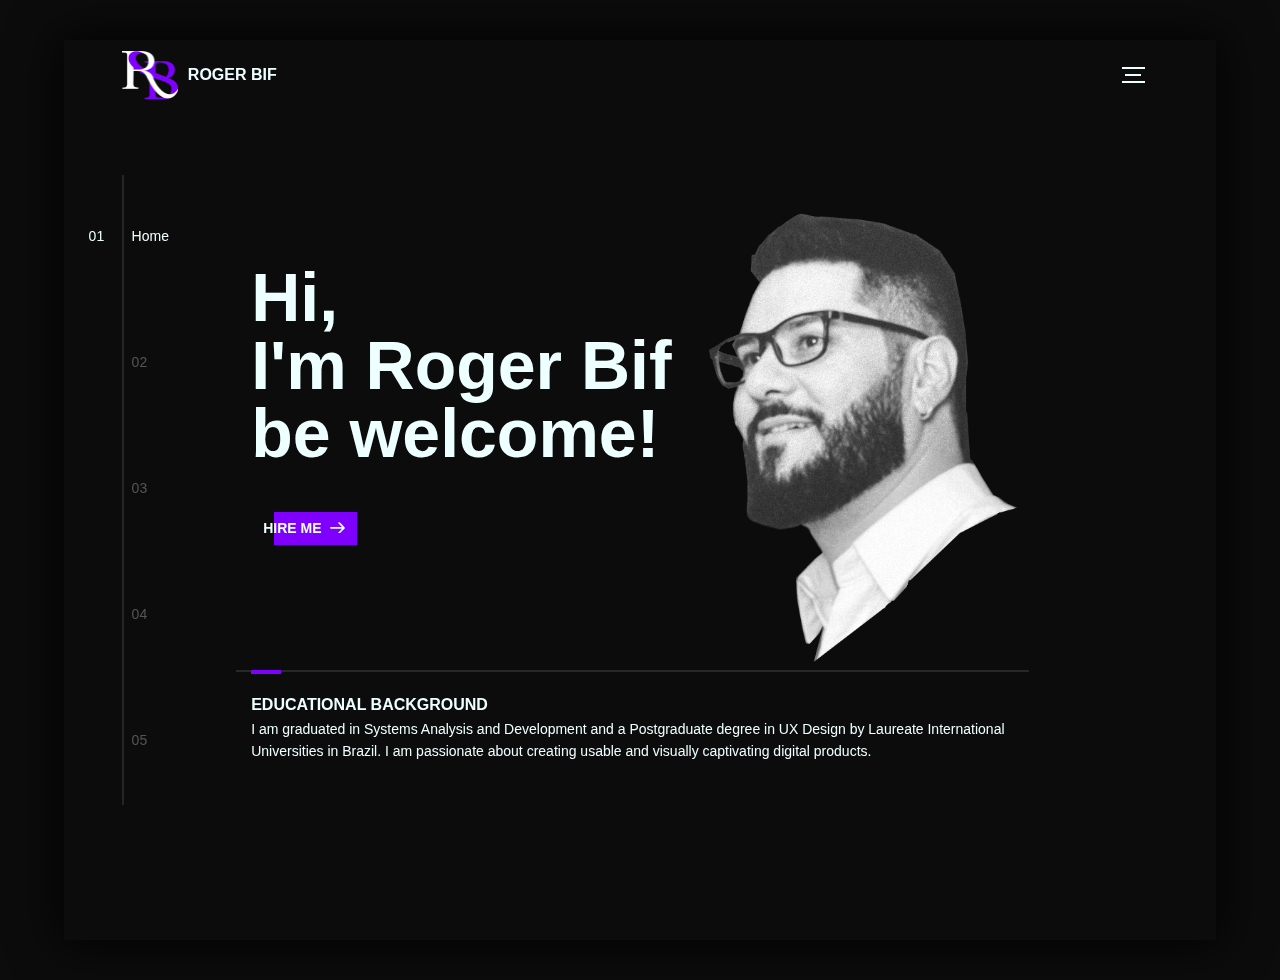
<file: index.html>
<!DOCTYPE html>
<html lang="en">
<head>
  <link rel="apple-touch-icon" sizes="180x180" href="assets/img/apple-touch-icon.png">
  <link rel="icon" type="image/png" sizes="32x32" href="assets/img/favicon-32x32.png">
  <link rel="icon" type="image/png" sizes="16x16" href="assets/img/favicon-16x16.png">
  <link rel="manifest" href="assets/img/site.webmanifest">
  <title>Roger Bif Portfolio</title>
  <meta charset="utf-8">
  <meta name="viewport" content="width=device-width, initial-scale=1">
  <meta http-equiv="X-UA-Compatible" content="IE=edge">
  <meta name="description" content="Roger Bif UX Design Portfólio">
  <meta name="keywords" content="EX, Design, User, experience">
  <meta name="author" content="Roger Bif">
  <link rel="stylesheet" href="assets/css/main.css">
  <!-- Hotjar Tracking Code for https://rogerbif.github.io/ -->
  <script>
      (function(h,o,t,j,a,r){
          h.hj=h.hj||function(){(h.hj.q=h.hj.q||[]).push(arguments)};
          h._hjSettings={hjid:2452578,hjsv:6};
          a=o.getElementsByTagName('head')[0];
          r=o.createElement('script');r.async=1;
          r.src=t+h._hjSettings.hjid+j+h._hjSettings.hjsv;
          a.appendChild(r);
      })(window,document,'https://static.hotjar.com/c/hotjar-','.js?sv=');
  </script>
</head>
<body>

<!-- notification for small viewports and landscape oriented smartphones   -->
<div class="device-notification">
  <a class="device-notification--logo" href="#0">
    <img src="assets/img/logoRB.png" alt="Roger Bif">
    <p>Roger Bif</p>
  </a>
  <p class="device-notification--message">This site has so much to offer that we must request you orient your device to portrait or find a larger screen. You won't be disappointed.</p>
</div>

<div class="perspective effect-rotate-left">
  <div class="container"><div class="outer-nav--return"></div>
    <div id="viewport" class="l-viewport">
      <div class="l-wrapper">
        <header class="header">
          <a class="header--logo" href="#0">
            <img src="assets/img/logoRB.png" alt="Roger Bif logo" height="48">
            <p>Roger Bif</p>
          </a>
          <button class="header--cta cta">Hire me</button>
          <div class="header--nav-toggle">
            <span></span>
          </div>
        </header>
        <nav class="l-side-nav">
          <ul class="side-nav">
            <li class="is-active"><span>Home</span></li>
            <li><span>Works</span></li>
            <li><span>About</span></li>
            <li><span>Contact</span></li>
            <li><span>Hire me</span></li>
          </ul>
        </nav>
        <ul class="l-main-content main-content">
          <li class="l-section section section--is-active">
            <div class="intro">
              <div class="intro--banner">
                <h1>Hi,<br>I'm Roger Bif<br>be welcome!</h1>
                <button class="cta">Hire me
                  <svg version="1.1" id="Layer_1" xmlns="http://www.w3.org/2000/svg" xmlns:xlink="http://www.w3.org/1999/xlink" x="0px" y="0px" viewBox="0 0 150 118" style="enable-background:new 0 0 150 118;" xml:space="preserve">
                  <g transform="translate(0.000000,118.000000) scale(0.100000,-0.100000)">
                    <path d="M870,1167c-34-17-55-57-46-90c3-15,81-100,194-211l187-185l-565-1c-431,0-571-3-590-13c-55-28-64-94-18-137c21-20,33-20,597-20h575l-192-193C800,103,794,94,849,39c20-20,39-29,61-29c28,0,63,30,298,262c147,144,272,271,279,282c30,51,23,60-219,304C947,1180,926,1196,870,1167z"/>
                  </g>
                  </svg>
                  <span class="btn-background"></span>
                </button>
                <img src="assets/img/RogerBifHeadBW.png" alt="Welcome" height="463">
              </div>
              <div class="intro--options">
                <a href="#0">
                  <h3>Educational background</h3>
                  <p>I am graduated in Systems Analysis and Development 
                    and a Postgraduate degree in UX Design by Laureate International Universities in Brazil.
                    I am passionate about creating usable and visually captivating digital products.</p>
                </a>
                <!-- <a href="#0">
                  <h3>Fantasy interactive</h3>
                  <p>Lorem ipsum dolor sit amet, consectetur adipisicing elit sed do.</p>
                </a> -->
                <!-- <a href="#0">
                  <h3>Paul &amp; shark</h3>
                  <p>Lorem ipsum dolor sit amet, consectetur adipisicing elit sed do.</p>
                </a> -->
              </div>
            </div>
          </li>
          <li class="l-section section">
            <div class="work">
              <h2>Selected work</h2>
              <div class="work--lockup">
                <ul class="slider">
                  <li class="slider--item slider--item-left">
                    <a href="https://www.behance.net/gallery/116828409/SmilesGO-Hackathon-Smiles-Proposta-de-App-Gamficado">
                      <div class="slider--item-image">
                        <img src="assets/img/smilesGo.png" alt="SmilesGO">
                      </div>
                      <p class="slider--item-title">SmilesGO</p>
                      <p class="slider--item-description">App Gamificado<br>para ganhar milhas</p>
                    </a>
                  </li>
                  <li class="slider--item slider--item-center">
                    <a href="https://www.behance.net/gallery/118705125/Do-Zero-a-PI-INPI-Hack-plataforma-gamificada">
                      <div class="slider--item-image">
                        <img src="assets/img/1_Home.png" alt="DoZeroaPI">
                      </div>
                      <p class="slider--item-title">Do Zero à PI</p>
                      <p class="slider--item-description">Aprenda sobre PI<br>em uma plataforma lúdica</p>
                    </a>
                  </li>
                  <li class="slider--item slider--item-right">
                    <a href="#0">
                      <div class="slider--item-image">
                        <img src="assets/img/wip.jpg" alt="WIP">
                      </div>
                      <p class="slider--item-title">WIP</p>
                      <p class="slider--item-description">Coming soon</p>
                    </a>
                  </li>
                </ul>
                <div class="slider--prev">
                  <svg version="1.1" id="Layer_1" xmlns="http://www.w3.org/2000/svg" xmlns:xlink="http://www.w3.org/1999/xlink" x="0px" y="0px"
                  viewBox="0 0 150 118" style="enable-background:new 0 0 150 118;" xml:space="preserve">
                  <g transform="translate(0.000000,118.000000) scale(0.100000,-0.100000)">
                    <path d="M561,1169C525,1155,10,640,3,612c-3-13,1-36,8-52c8-15,134-145,281-289C527,41,562,10,590,10c22,0,41,9,61,29
                    c55,55,49,64-163,278L296,510h575c564,0,576,0,597,20c46,43,37,109-18,137c-19,10-159,13-590,13l-565,1l182,180
                    c101,99,187,188,193,199c16,30,12,57-12,84C631,1174,595,1183,561,1169z"/>
                  </g>
                  </svg>
                </div>
                <div class="slider--next">
                  <svg version="1.1" id="Layer_1" xmlns="http://www.w3.org/2000/svg" xmlns:xlink="http://www.w3.org/1999/xlink" x="0px" y="0px" viewBox="0 0 150 118" style="enable-background:new 0 0 150 118;" xml:space="preserve">
                  <g transform="translate(0.000000,118.000000) scale(0.100000,-0.100000)">
                    <path d="M870,1167c-34-17-55-57-46-90c3-15,81-100,194-211l187-185l-565-1c-431,0-571-3-590-13c-55-28-64-94-18-137c21-20,33-20,597-20h575l-192-193C800,103,794,94,849,39c20-20,39-29,61-29c28,0,63,30,298,262c147,144,272,271,279,282c30,51,23,60-219,304C947,1180,926,1196,870,1167z"/>
                  </g>
                  </svg>
                </div>
              </div>
            </div>
          </li>
          <li class="l-section section">
            <div class="about">
              <div class="about--banner">
                <h2><br>I believe in<br>the best<br>experience</h2>
                <a href="#0">Career
                  <span>
                    <svg version="1.1" id="Layer_1" xmlns="http://www.w3.org/2000/svg" xmlns:xlink="http://www.w3.org/1999/xlink" x="0px" y="0px" viewBox="0 0 150 118" style="enable-background:new 0 0 150 118;" xml:space="preserve">
                    <g transform="translate(0.000000,118.000000) scale(0.100000,-0.100000)">
                      <path d="M870,1167c-34-17-55-57-46-90c3-15,81-100,194-211l187-185l-565-1c-431,0-571-3-590-13c-55-28-64-94-18-137c21-20,33-20,597-20h575l-192-193C800,103,794,94,849,39c20-20,39-29,61-29c28,0,63,30,298,262c147,144,272,271,279,282c30,51,23,60-219,304C947,1180,926,1196,870,1167z"/>
                    </g>
                    </svg>
                  </span>
                </a>
                <img src="assets/img/RogerBif.png" alt="About Us">
              </div>
              <div class="about--options">
                <a href="#0">
                  <h3>Articles</h3>
                </a>
                <a href="#0">
                  <h3>Heuristics</h3>
                </a>
                <a href="#0">
                  <h3>Cases of Study</h3>
                </a>
              </div>
            </div>
          </li>
          <li class="l-section section">
            <div class="contact">
              <div class="contact--lockup">
                <div class="modal">
                  <div class="modal--information">
                    <p>Igrejinha - RS, Brazil</p>
                    <a href="mailto:rogerbif@gmail.com">rogerbif@gmail.com</a>
                    <a href="tel:+148126287560">+55 (51) 98122 3721</a>
                  </div>
                  <ul class="modal--options">
                    <li><a href="https://www.behance.net/rogerbif">Bēhance</a></li>
                    <li><a href="assets/img/Roger Bif - UX Designer.pdf" target="_blank">Resume</a></li>
                    <li><a href="mailto:rogerbif@gmail.com">Contact me</a></li>
                  </ul>
                </div>
              </div>
            </div>
          </li>
          <li class="l-section section">
            <div class="hire">
              <h2>You want me to do</h2>
              <!-- checkout formspree.io for easy form setup -->
              <form class="work-request"
              form action="https://docs.google.com/forms/u/0/d/e/1FAIpQLSclceICHtYkg7ibwy87-QYWTPIDHb2SSxlab1LxDPQ4s2R_vQ/formResponse" target="_blank" method="POST" id="mG61Hd" jsmodel="TOfxwf Q91hve" data-response="%.@.[]]" data-first-entry="0" data-last-entry="3" data-is-first-page="true">
                <div class="work-request--information">
                  <div class="information-name">
                    <input id="name" type="text" spellcheck="false" name="entry.458576650" required>
                    <label for="name">Name</label>
                  </div>
                  <div class="information-email">
                    <input id="email" type="email" spellcheck="false" name="entry.486911836" required>
                    <label for="email">Email</label>
                  </div>
                  <div class="information-name">
                    <input id="message" type="text" spellcheck="false" name="entry.1218010316" required>
                    <label for="message">Message</label>
                  </div>
                </div>
                <input type="submit" value="Send Request">
              </form>
            </div>
          </li>
        </ul>
      </div>
    </div>
  </div>
  <ul class="outer-nav">
    <li class="is-active">Home</li>
    <li>Works</li>
    <li>About</li>
    <li>Contact</li>
    <li>Hire me</li>
  </ul>
</div>

<script src="https://ajax.googleapis.com/ajax/libs/jquery/2.2.4/jquery.min.js"></script>
<script>window.jQuery || document.write('<script src="assets/js/vendor/jquery-2.2.4.min.js"><\/script>')</script>
<script src="assets/js/functions-min.js"></script>
<script>
  function ClearFields() {
    if(document.getElementById("mG61Hd").submit) {
      document.getElementById("mG61Hd").reset;
    }
  }
</script>
</body>
</html>
</file>
<file: assets/css/main.css>
@font-face{font-family:'Montserrat';src:url("fonts/Montserrat-Black.eot");src:local("☺"),url("fonts/Montserrat-Black.woff") format("woff"),url("fonts/Montserrat-Black.ttf") format("truetype"),url("fonts/Montserrat-Black.svg") format("svg");font-weight:900;font-style:normal}@font-face{font-family:'Montserrat';src:url("fonts/Montserrat-Bold.eot");src:local("☺"),url("fonts/Montserrat-Bold.woff") format("woff"),url("fonts/Montserrat-Bold.ttf") format("truetype"),url("fonts/Montserrat-Bold.svg") format("svg");font-weight:700;font-style:normal}@font-face{font-family:'Montserrat';src:url("fonts/Montserrat-Regular.eot");src:local("☺"),url("fonts/Montserrat-Regular.woff") format("woff"),url("fonts/Montserrat-Regular.ttf") format("truetype"),url("fonts/Montserrat-Regular.svg") format("svg");font-weight:400;font-style:normal}@font-face{font-family:'Montserrat';src:url("fonts/Montserrat-Light.eot");src:local("☺"),url("fonts/Montserrat-Light.woff") format("woff"),url("fonts/Montserrat-Light.ttf") format("truetype"),url("fonts/Montserrat-Light.svg") format("svg");font-weight:300;font-style:normal}/*! normalize.css v3.0.2 | MIT License | git.io/normalize */html{font-family:sans-serif;-ms-text-size-adjust:100%;-webkit-text-size-adjust:100%}body{margin:0}article,aside,details,figcaption,figure,footer,header,hgroup,main,menu,nav,section,summary{display:block}audio,canvas,progress,video{display:inline-block;vertical-align:baseline}audio:not([controls]){display:none;height:0}[hidden],template{display:none}a{background-color:transparent}a:active,a:hover{outline:0}abbr[title]{border-bottom:1px dotted}b,strong{font-weight:bold}dfn{font-style:italic}h1{font-size:2em;margin:0.67em 0}mark{background:#ff0;color:#000}small{font-size:80%}sub,sup{font-size:75%;line-height:0;position:relative;vertical-align:baseline}sup{top:-0.5em}sub{bottom:-0.25em}img{border:0}svg:not(:root){overflow:hidden}figure{margin:1em 40px}hr{box-sizing:content-box;height:0}pre{overflow:auto}code,kbd,pre,samp{font-family:monospace, monospace;font-size:1em}button,input,optgroup,select,textarea{color:inherit;font:inherit;margin:0}button{overflow:visible}button,select{text-transform:none}button,html input[type="button"],input[type="reset"],input[type="submit"]{-webkit-appearance:button;cursor:pointer}button[disabled],html input[disabled]{cursor:default}button::-moz-focus-inner,input::-moz-focus-inner{border:0;padding:0}input{line-height:normal}input[type="checkbox"],input[type="radio"]{box-sizing:border-box;padding:0}input[type="number"]::-webkit-inner-spin-button,input[type="number"]::-webkit-outer-spin-button{height:auto}input[type="search"]{-webkit-appearance:textfield;box-sizing:content-box}input[type="search"]::-webkit-search-cancel-button,input[type="search"]::-webkit-search-decoration{-webkit-appearance:none}fieldset{border:1px solid #c0c0c0;margin:0 2px;padding:0.35em 0.625em 0.75em}legend{border:0;padding:0}textarea{overflow:auto}optgroup{font-weight:bold}table{border-collapse:collapse;border-spacing:0}td,th{padding:0}::-moz-selection{background:#FFF498}::selection{background:#FFF498}::-moz-selection{background:#FFF498}img::-moz-selection{background:transparent}img::selection{background:transparent}img::-moz-selection{background:transparent}body{-webkit-tap-highlight-color:#FFF498}body{background-color:#0c0c0c;font-size:14px;line-height:1.6;font-family:"Montserrat",sans-serif;color:#eff;-webkit-font-smoothing:antialiased;-webkit-text-size-adjust:100%}.l-viewport{position:relative;width:100%;height:100vh;box-shadow:0 0 45px 5px rgba(0,0,0,0.85);overflow:hidden}.l-wrapper{position:relative;width:1440px;max-width:90%;height:100%;margin:0 auto}.l-side-nav{position:absolute;left:0;display:-webkit-box;display:-webkit-flex;display:-ms-flexbox;display:flex;height:100%;-webkit-box-align:center;-webkit-align-items:center;-ms-flex-align:center;align-items:center}.l-side-nav::before{content:"";position:absolute;top:50%;left:0;-webkit-transform:translateY(-50%);transform:translateY(-50%);width:2px;height:70%;max-height:750px;background-color:#555;opacity:.35;z-index:10}@media (max-width: 1180px){.l-side-nav{display:none}}.l-main-content{position:relative;width:100%;height:100%;margin:0;padding:0;list-style:none}.l-section{position:absolute;width:100%;height:100%}.device-notification{display:none;position:fixed;top:0;left:0;width:100%;height:100%;-webkit-box-orient:vertical;-webkit-box-direction:normal;-webkit-flex-direction:column;-ms-flex-direction:column;flex-direction:column;-webkit-box-align:center;-webkit-align-items:center;-ms-flex-align:center;-ms-grid-row-align:center;align-items:center;-webkit-box-pack:center;-webkit-justify-content:center;-ms-flex-pack:center;justify-content:center;background-color:#0c0c0c;z-index:12}.device-notification--logo{display:-webkit-box;display:-webkit-flex;display:-ms-flexbox;display:flex;-webkit-box-align:center;-webkit-align-items:center;-ms-flex-align:center;align-items:center;text-decoration:none;color:#eff}.device-notification--logo p{margin:0 0 0 10px;font-size:16px;font-weight:700;text-transform:uppercase}.device-notification--message{width:70%;margin:30px 0 0 0;font-weight:700;text-align:center}@media (max-width: 767px) and (min-width: 601px) and (max-height: 680px){.device-notification{display:-webkit-box;display:-webkit-flex;display:-ms-flexbox;display:flex}}@media (max-width: 600px) and (min-width: 480px) and (max-height: 580px){.device-notification{display:-webkit-box;display:-webkit-flex;display:-ms-flexbox;display:flex}}@media (max-width: 736px) and (min-width: 360px) and (orientation: landscape){.device-notification{display:-webkit-box;display:-webkit-flex;display:-ms-flexbox;display:flex}}@media(max-width: 359px){.device-notification{display:-webkit-box;display:-webkit-flex;display:-ms-flexbox;display:flex}}.section{opacity:0;visibility:hidden;-webkit-transition:opacity .4s ease-in-out,visibility 0s .4s;transition:opacity .4s ease-in-out,visibility 0s .4s}.section--is-active{opacity:1;visibility:visible;z-index:1;-webkit-transition:opacity .4s ease-in-out .4s;transition:opacity .4s ease-in-out .4s}.section--next{-webkit-transform:translateY(-45px);transform:translateY(-45px);-webkit-transition:-webkit-transform .4s ease-in-out;transition:-webkit-transform .4s ease-in-out;transition:transform .4s ease-in-out;transition:transform .4s ease-in-out, -webkit-transform .4s ease-in-out}.section--prev{-webkit-transform:translateY(45px);transform:translateY(45px);-webkit-transition:-webkit-transform .4s ease-in-out;transition:-webkit-transform .4s ease-in-out;transition:transform .4s ease-in-out;transition:transform .4s ease-in-out, -webkit-transform .4s ease-in-out}.header{position:absolute;top:0;left:0;display:-webkit-box;display:-webkit-flex;display:-ms-flexbox;display:flex;width:100%;height:70px;-webkit-box-align:center;-webkit-align-items:center;-ms-flex-align:center;align-items:center;-webkit-box-pack:justify;-webkit-justify-content:space-between;-ms-flex-pack:justify;justify-content:space-between;z-index:10}.header--logo{display:-webkit-box;display:-webkit-flex;display:-ms-flexbox;display:flex;-webkit-box-align:center;-webkit-align-items:center;-ms-flex-align:center;align-items:center;text-decoration:none;color:#eff}.header--logo p{margin:0 0 0 10px;font-size:16px;font-weight:700;text-transform:uppercase}.header--nav-toggle{display:-webkit-box;display:-webkit-flex;display:-ms-flexbox;display:flex;width:50px;height:50px;-webkit-box-orient:vertical;-webkit-box-direction:normal;-webkit-flex-direction:column;-ms-flex-direction:column;flex-direction:column;-webkit-box-align:center;-webkit-align-items:center;-ms-flex-align:center;align-items:center;-webkit-box-pack:center;-webkit-justify-content:center;-ms-flex-pack:center;justify-content:center;cursor:pointer}.header--nav-toggle span,.header--nav-toggle::before,.header--nav-toggle::after{content:"";position:relative;width:16px;height:2px;background-color:#eff}.header--nav-toggle::before{bottom:5px;width:23px}.header--nav-toggle::after{top:5px;width:23px}.header--cta{position:absolute;top:50%;left:50%;-webkit-transform:translate(-50%, -50%);transform:translate(-50%, -50%);padding:0 20px;line-height:30px;text-decoration:none;color:#eff;font-weight:700;text-transform:uppercase;background-color:#8000ffff;border:none;opacity:0;visibility:hidden;-webkit-transition:opacity .4s ease-in-out,visibility 0s .4s;transition:opacity .4s ease-in-out,visibility 0s .4s}.header--cta:focus{outline:none}.header--cta.is-active{opacity:1;visibility:visible;-webkit-transition:opacity .4s ease-in-out .4s;transition:opacity .4s ease-in-out .4s}@media (max-width: 767px){.header--cta{display:none}}.side-nav{position:relative;display:-webkit-box;display:-webkit-flex;display:-ms-flexbox;display:flex;width:100px;height:70%;max-height:750px;-webkit-box-orient:vertical;-webkit-box-direction:normal;-webkit-flex-direction:column;-ms-flex-direction:column;flex-direction:column;-webkit-justify-content:space-around;-ms-flex-pack:distribute;justify-content:space-around;margin:0;padding:0;list-style-position:inside;z-index:10}.side-nav>li{position:relative;top:-5px;color:#eff;font-size:6px;cursor:pointer}.side-nav>li span{position:relative;top:3px;left:10px;color:#eff;font-size:14px;font-weight:300;opacity:0;visibility:hidden}.side-nav>li::before{position:absolute;top:3px;left:10px;color:#555;font-size:14px;font-weight:300}.side-nav li:nth-child(1)::before{content:"01"}.side-nav li:nth-child(2)::before{content:"02"}.side-nav li:nth-child(3)::before{content:"03"}.side-nav li:nth-child(4)::before{content:"04"}.side-nav li:nth-child(5)::before{content:"05"}.side-nav li.is-active{color:#8000ffff;-webkit-transition:color .4s ease-in-out;transition:color .4s ease-in-out}.side-nav li.is-active span{opacity:1;visibility:visible;-webkit-transition:opacity .4s ease-in-out;transition:opacity .4s ease-in-out}.side-nav li.is-active::before{left:-33px;color:#eff}.intro{position:relative;display:-webkit-box;display:-webkit-flex;display:-ms-flexbox;display:flex;width:900px;max-width:75%;height:100%;-webkit-box-orient:vertical;-webkit-box-direction:normal;-webkit-flex-direction:column;-ms-flex-direction:column;flex-direction:column;-webkit-box-pack:center;-webkit-justify-content:center;-ms-flex-pack:center;justify-content:center;margin:0 auto}@media (max-width: 1180px){.intro{max-width:100%}}.intro--banner{position:relative;height:475px}.intro--banner::before{content:"";position:absolute;bottom:20px;left:-15px;right:0;height:2px;background-color:#282828}.intro--banner::after{content:"";position:absolute;bottom:18px;left:0;width:30px;height:4px;background-color:#8000ffff}.intro--banner h1{position:relative;font-size:68px;font-weight:900;line-height:1;z-index:1}.intro--banner button{position:relative;padding:5px 17px 5px 12px;font-weight:700;text-transform:uppercase;background-color:transparent;border:none}.intro--banner button .btn-background{position:absolute;top:0;left:23px;right:0;height:100%;background-color:#8000ffff;z-index:-1;-webkit-transition:left .2s ease-in-out;transition:left .2s ease-in-out}.intro--banner button:hover .btn-background{left:0}.intro--banner button:focus{outline:none}.intro--banner button svg{position:relative;left:5px;width:15px;fill:#eff}.intro--banner img{position:absolute;bottom:21px;right:-12px}.intro--options{display:-webkit-box;display:-webkit-flex;display:-ms-flexbox;display:flex;-webkit-box-pack:justify;-webkit-justify-content:space-between;-ms-flex-pack:justify;justify-content:space-between;margin:0;padding:0;list-style:none}.intro--options>a{max-width:100%;text-decoration:none;color:#eff;-webkit-transition:color .2s ease-in-out;transition:color .2s ease-in-out}.intro--options>a:hover{color:#8055ff}.intro--options h3{font-size:16px;text-transform:uppercase}.intro--options p{margin-bottom:0}@media (max-width: 900px){.intro--banner{height:380px}.intro--banner h1{font-size:55px}.intro--banner img{width:430px}.intro--options>a{margin-right:30px}.intro--options>a:last-child{margin-right:0}}@media (max-width: 767px){.intro--banner{height:305px}.intro--banner h1{font-size:44px}.intro--banner img{width:330px}.intro--options{display:block}.intro--options>a{display:block;max-width:100%;margin:0 0 30px 0}.intro--options>a:last-child{margin-bottom:0}}@media (max-width: 600px){.intro--banner{height:360px}.intro--banner h1{font-size:55px}.intro--banner img{display:none}}@media (max-width: 600px) and (max-height: 750px){.intro--banner{height:auto}.intro--banner::before,.intro--banner::after{display:none}.intro--banner h1{margin-top:0}.intro--options{display:none}}.work{position:relative;display:-webkit-box;display:-webkit-flex;display:-ms-flexbox;display:flex;width:960px;max-width:80%;height:100%;-webkit-box-orient:vertical;-webkit-box-direction:normal;-webkit-flex-direction:column;-ms-flex-direction:column;flex-direction:column;-webkit-box-pack:center;-webkit-justify-content:center;-ms-flex-pack:center;justify-content:center;margin:0 auto}@media (max-width: 1180px){.work{max-width:100%}}.work h2{margin:0 0 20px 0;font-size:30px;text-align:center}.work--lockup{position:relative}.work--lockup .slider{position:relative;display:-webkit-box;display:-webkit-flex;display:-ms-flexbox;display:flex;width:80%;margin:0 auto;padding:0;list-style:none}.work--lockup .slider--item{position:absolute;display:none;text-align:center}.work--lockup .slider--item a{text-decoration:none;color:#8000ffff}.work--lockup .slider--item-title{margin-top:10px;font-size:12px;font-weight:700;text-transform:uppercase}.work--lockup .slider--item-description{display:none;max-width:250px;margin:0 auto}.work--lockup .slider--item-image{width:150px;height:150px;margin:0 auto;border-radius:50%;overflow:hidden}.work--lockup .slider--item-image img{width:100%}.work--lockup .slider--item-left{top:50%;left:0;-webkit-transform:translateY(-50%);transform:translateY(-50%);display:block}.work--lockup .slider--item-right{top:50%;right:0;-webkit-transform:translateY(-50%);transform:translateY(-50%);display:block}.work--lockup .slider--item-center{position:relative;top:30px;left:50%;-webkit-transform:translateX(-50%);transform:translateX(-50%);display:block}.work--lockup .slider--item-center a{color:#eff}.work--lockup .slider--item-center .slider--item-title{margin-top:25px;font-size:16px}.work--lockup .slider--item-center .slider--item-description{display:block}.work--lockup .slider--item-center .slider--item-image{width:300px;height:300px}.work--lockup .slider--next,.work--lockup .slider--prev{position:absolute;top:160px;display:-webkit-box;display:-webkit-flex;display:-ms-flexbox;display:flex;width:50px;height:50px;-webkit-box-align:center;-webkit-align-items:center;-ms-flex-align:center;align-items:center;-webkit-box-pack:center;-webkit-justify-content:center;-ms-flex-pack:center;justify-content:center;background-color:#282828;border-radius:50%;cursor:pointer}.work--lockup .slider--next svg,.work--lockup .slider--prev svg{width:20px;fill:#eff}.work--lockup .slider--next{right:0}.work--lockup .slider--prev{left:0}@media (max-width: 900px){.work--lockup .slider--item-image{width:120px;height:120px}.work--lockup .slider--item-center .slider--item-image{width:240px;height:240px}.work--lockup .slider--next,.work--lockup .slider--prev{top:130px}}@media (max-width: 767px){.work--lockup .slider{width:75%}.work--lockup .slider--item-image{width:90px;height:90px}.work--lockup .slider--item-center .slider--item-image{width:190px;height:190px}.work--lockup .slider--next,.work--lockup .slider--prev{top:105px}}@media (max-width: 600px){.work--lockup .slider{width:auto}.work--lockup .slider--item-left,.work--lockup .slider--item-right{display:none}}.about{position:relative;display:-webkit-box;display:-webkit-flex;display:-ms-flexbox;display:flex;width:900px;max-width:75%;height:100%;-webkit-box-orient:vertical;-webkit-box-direction:normal;-webkit-flex-direction:column;-ms-flex-direction:column;flex-direction:column;-webkit-box-pack:center;-webkit-justify-content:center;-ms-flex-pack:center;justify-content:center;margin:0 auto}@media (max-width: 1180px){.about{max-width:100%}}.about--banner{position:relative;height:475px}.about--banner::before{content:"";position:absolute;top:20px;left:200px;-webkit-transform:rotate(-25deg);transform:rotate(-25deg);border:5px solid #8000ffff;border-right-color:transparent;border-bottom-color:transparent}.about--banner::after{content:"";position:absolute;top:75px;left:400px;-webkit-transform:rotate(45deg);transform:rotate(45deg);width:10px;height:10px;background-color:#8000ffff}.about--banner h2{position:relative;margin-top:35px;font-size:68px;font-weight:900;line-height:1;z-index:1}.about--banner h2::before{content:"";position:absolute;top:60px;left:305px;width:30px;height:30px;background-color:#8000ffff;border-radius:50%}.about--banner h2::after{content:"";position:absolute;top:255px;left:395px;width:10px;height:10px;background-color:#8000ffff}.about--banner a{padding:5px 17px 5px 0;text-decoration:none;color:#eff;font-weight:700;text-transform:uppercase;background-color:transparent}.about--banner a:hover svg{left:10px}.about--banner a svg{position:relative;left:5px;width:15px;fill:#eff;-webkit-transition:left .2s ease-in-out;transition:left .2s ease-in-out}.about--banner img{position:absolute;bottom:-90px;right:-12px}.about--options{display:-webkit-box;display:-webkit-flex;display:-ms-flexbox;display:flex;max-width:600px;-webkit-box-pack:justify;-webkit-justify-content:space-around;-ms-flex-pack:justify;justify-content:space-around;margin:0;padding:0;list-style:none}.about--options>a{position:relative;width:175px;height:75px;text-decoration:none;color:#eff;border:2px solid #8000ffff;background-position:center;background-size:cover;background-repeat:no-repeat}.about--options>a:nth-child(1){background-image:url("../img/banner-innovation-home.png")}.about--options>a:nth-child(2){background-image:url("../img/Youtube.png")}.about--options>a:nth-child(3){background-image:url("../img/wipSquared.png")}.about--options>a:hover h3{bottom:-50px}.about--options h3{position:absolute;bottom:-38px;left:10px;font-size:16px;text-transform:uppercase;-webkit-transition:bottom .2s ease-in-out,left .2s ease-in-out;transition:bottom .2s ease-in-out,left .2s ease-in-out}@media (max-width: 767px){.about--banner{height:305px}.about--banner::before{top:0;left:125px}.about--banner::after{top:35px;left:260px}.about--banner h2{margin-top:10px;font-size:44px}.about--banner h2::before{top:28px;left:168px}.about--banner h2::after{top:163px;left:163px}.about--banner img{width:315px}}@media (max-width: 600px){.about--banner{height:auto}.about--banner::before{left:155px}.about--banner::after{left:310px}.about--banner h2{margin-top:0;font-size:55px}.about--banner h2::before{top:43px;left:214px}.about--banner h2::after{top:205px;left:205px}.about--banner img{display:none}.about--options{display:none}}.contact{position:fixed;top:0;left:0;width:100%;height:100%;background-image:url("../img/SaoJoseMap.png");background-position:center;background-size:cover;background-repeat:no-repeat}.contact--lockup{position:relative;display:-webkit-box;display:-webkit-flex;display:-ms-flexbox;display:flex;width:900px;max-width:75%;height:100%;-webkit-box-align:center;-webkit-align-items:center;-ms-flex-align:center;align-items:center;-webkit-box-pack:end;-webkit-justify-content:flex-end;-ms-flex-pack:end;justify-content:flex-end;margin:0 auto}@media (max-width: 1180px){.contact--lockup{max-width:90%}}@media (max-width: 767px){.contact--lockup{-webkit-box-pack:center;-webkit-justify-content:center;-ms-flex-pack:center;justify-content:center}}.contact--lockup .modal{padding:45px 45px;text-align:center;background-color:#0c0c0c;box-shadow:0 0 30px 0 rgba(0,0,0,0.75)}.contact--lockup .modal--information p,.contact--lockup .modal--information a{display:block;margin:14px 0;text-decoration:none;color:#eff;font-weight:700}.contact--lockup .modal--information p{margin-top:0}.contact--lockup .modal--options{margin:0;padding:0;list-style:none}.contact--lockup .modal--options>li{width:230px;margin:0 auto 25px auto}.contact--lockup .modal--options li:nth-child(1){background-color:#1769ff}.contact--lockup .modal--options li:nth-child(2){background-color:#ea4c89}.contact--lockup .modal--options li:nth-child(3){margin-bottom:0;background-color:#8000ffff;text-transform:uppercase}.contact--lockup .modal--options a{display:block;width:100%;padding:16px 0;text-decoration:none;color:#eff;font-weight:700}.hire{position:relative;display:-webkit-box;display:-webkit-flex;display:-ms-flexbox;display:flex;width:700px;max-width:75%;height:100%;-webkit-box-orient:vertical;-webkit-box-direction:normal;-webkit-flex-direction:column;-ms-flex-direction:column;flex-direction:column;-webkit-box-pack:center;-webkit-justify-content:center;-ms-flex-pack:center;justify-content:center;margin:0 auto}@media (max-width: 1180px){.hire{max-width:100%}}.hire h2{margin:0 0 20px 0;font-size:30px;text-align:center}.work-request{display:-webkit-box;display:-webkit-flex;display:-ms-flexbox;display:flex;width:100%;-webkit-box-orient:vertical;-webkit-box-direction:normal;-webkit-flex-direction:column;-ms-flex-direction:column;flex-direction:column;-webkit-box-align:center;-webkit-align-items:center;-ms-flex-align:center;align-items:center;color:#eff}.work-request input[type="submit"]{width:400px;max-width:100%;line-height:50px;font-size:16px;font-weight:700;text-transform:uppercase;background-color:#8000ffff;border:none;border-radius:0}.work-request input[type="submit"]:focus{outline:none}.work-request--options{display:-webkit-box;display:-webkit-flex;display:-ms-flexbox;display:flex;width:100%;-webkit-box-orient:vertical;-webkit-box-direction:normal;-webkit-flex-direction:column;-ms-flex-direction:column;flex-direction:column;-webkit-box-align:center;-webkit-align-items:center;-ms-flex-align:center;align-items:center;margin:30px 0}.work-request--options .options-a{display:-webkit-box;display:-webkit-flex;display:-ms-flexbox;display:flex;width:100%;-webkit-box-pack:justify;-webkit-justify-content:space-between;-ms-flex-pack:justify;justify-content:space-between}.work-request--options .options-b{display:-webkit-box;display:-webkit-flex;display:-ms-flexbox;display:flex;width:72%;-webkit-flex-wrap:wrap;-ms-flex-wrap:wrap;flex-wrap:wrap;-webkit-justify-content:space-around;-ms-flex-pack:distribute;justify-content:space-around}.work-request--options label{display:block;width:200px;margin-bottom:30px;line-height:50px;font-size:16px;font-weight:700;text-align:center;border:2px solid #eff;cursor:pointer;-webkit-transition:background-color .2s ease-in-out,border-color .2s ease-in-out;transition:background-color .2s ease-in-out,border-color .2s ease-in-out}.work-request--options label svg{position:relative;left:-5px;width:0;fill:#eff;-webkit-transition:width .2s ease-in-out;transition:width .2s ease-in-out}.work-request--options input[type="checkbox"]{display:none}.work-request--options input[type="checkbox"]:checked+label{background-color:#8000ffff;border-color:#8000ffff}.work-request--options input[type="checkbox"]:checked+label svg{width:15px}.work-request--information{display:-webkit-box;display:-webkit-flex;display:-ms-flexbox;display: table-column;width:100%;-webkit-box-pack:justify;-webkit-justify-content:space-between;-ms-flex-pack:justify;justify-content:space-between;margin-bottom:60px}.work-request--information .information-name,.work-request--information .information-email{position:relative;width:100%;height:75px;font-size:30px;font-weight:300;padding-bottom: 20px;}.work-request--information input[type="text"],.work-request--information input[type="email"]{width:100%;padding:0 0 5px 0;background-color:transparent;border:none;border-bottom:1px solid #eff;border-radius:0}.work-request--information input[type="text"]:focus,.work-request--information input[type="email"]:focus{outline:none;background-color:#0c0c0c}.work-request--information label{position:absolute;top:0;left:0;pointer-events:none;-webkit-transition:top .2s ease-in-out,font-size .2s ease-in-out;transition:top .2s ease-in-out,font-size .2s ease-in-out}.work-request--information input:focus+label,.work-request--information input.has-value+label{top:-15px;font-size:14px}@media (max-width: 767px){.work-request--options{-webkit-box-orient:horizontal;-webkit-box-direction:normal;-webkit-flex-direction:row;-ms-flex-direction:row;flex-direction:row;-webkit-justify-content:space-around;-ms-flex-pack:distribute;justify-content:space-around}.work-request--options .options-a,.work-request--options .options-b{display:block;width:auto}}@media (max-width: 600px){.work-request--options{margin:20px 0}}@media (max-width: 600px) and (max-width: 415px){.work-request--options{-webkit-box-pack:justify;-webkit-justify-content:space-between;-ms-flex-pack:justify;justify-content:space-between}}@media (max-width: 600px){.work-request--options label{width:150px;margin-bottom:15px;font-size:14px}.work-request--options input[type="checkbox"]:checked+label svg{width:12px}.work-request--information{margin-bottom:30px}.work-request--information .information-name,.work-request--information .information-email{height:40px;font-size:24px}}.perspective{position:relative;width:100%;height:100%;overflow:hidden}.perspective--modalview{position:fixed;-webkit-perspective:1500px;perspective:1500px}.container{position:relative;-webkit-transform:translateZ(0) translateX(0) rotateY(0deg);transform:translateZ(0) translateX(0) rotateY(0deg);min-height:100%;outline:30px solid #8000ffff;-webkit-transition:-webkit-transform .4s;transition:-webkit-transform .4s;transition:transform .4s;transition:transform .4s, -webkit-transform .4s}.modalview .container{position:absolute;width:100%;height:100%;overflow:hidden;-webkit-backface-visibility:hidden;backface-visibility:hidden}.effect-rotate-left .container{-webkit-transform-origin:0% 50%;transform-origin:0% 50%;-webkit-transition:-webkit-transform .4s;transition:-webkit-transform .4s;transition:transform .4s;transition:transform .4s, -webkit-transform .4s}.effect-rotate-left--animate .container{-webkit-transform:translateZ(-1800px) translateX(-50%) rotateY(45deg);transform:translateZ(-1800px) translateX(-50%) rotateY(45deg);outline:30px solid #8000ffff}.outer-nav{position:absolute;top:50%;left:55%;-webkit-transform:translateY(-50%);transform:translateY(-50%);-webkit-transform-style:preserve-3d;transform-style:preserve-3d;margin:0;padding:0;list-style:none;text-align:center;visibility:hidden;-webkit-transition:visibility 0s .2s;transition:visibility 0s .2s}.outer-nav.is-vis{visibility:visible}.outer-nav--return{position:absolute;top:0;left:0;width:100%;height:100%;display:none;cursor:pointer;z-index:11}.outer-nav--return.is-vis{display:block}.outer-nav>li{-webkit-transform-style:preserve-3d;transform-style:preserve-3d;-webkit-transform:translateX(350px) translateZ(-1000px);transform:translateX(350px) translateZ(-1000px);font-size:55px;font-weight:900;opacity:0;cursor:pointer;-webkit-transition:opacity .2s,-webkit-transform .2s;transition:opacity .2s,-webkit-transform .2s;transition:transform .2s,opacity .2s;transition:transform .2s,opacity .2s,-webkit-transform .2s}.outer-nav>li.is-vis{-webkit-transform:translateX(0) translateZ(0);transform:translateX(0) translateZ(0);opacity:1;-webkit-transition:opacity .4s,-webkit-transform .4s;transition:opacity .4s,-webkit-transform .4s;transition:transform .4s,opacity .4s;transition:transform .4s,opacity .4s,-webkit-transform .4s}.outer-nav>li::before{content:"";position:absolute;top:50%;left:50%;-webkit-transform:translate(-50%, -25%);transform:translate(-50%, -25%);width:110%;height:15px;opacity:0;background-color:#8000ffff}.outer-nav>li.is-active::before{opacity:1}@media (max-width: 767px){.outer-nav>li{font-size:44px}}@media (max-width: 600px){.outer-nav>li{font-size:34px}}.outer-nav li.is-vis:nth-child(2){-webkit-transition-delay:.04s;transition-delay:.04s}.outer-nav li.is-vis:nth-child(3){-webkit-transition-delay:.08s;transition-delay:.08s}.outer-nav li.is-vis:nth-child(4){-webkit-transition-delay:.12s;transition-delay:.12s}.outer-nav li.is-vis:nth-child(5){-webkit-transition-delay:.16s;transition-delay:.16s}

/* ======================================
Responsive Image gallery Style rules
======================================*/

* {
    margin: 0;
    padding: 0;
    box-sizing: border-box;
  }
  
  body {
    font-family: "Segoe UI", Tahoma, Geneva, Verdana, sans-serif;
  }
  
  .container {
    padding: 40px 5%;
  }
  
  .heading-text {
    margin-bottom: 2rem;
    font-size: 2rem;
    text-align: center;
  }
  
  .heading-text span {
    font-weight: 100;
  }
  
  ul {
    list-style: none;
  }
  
  /* Responsive image gallery rules begin*/
  
  .image-gallery {
    display: flex;
    flex-wrap: wrap;
    justify-content: center;
    gap: 24px;
  }
  
  .image-gallery > li {
    flex-basis: 225px; /*width: 350px;*/
    position: relative;
    cursor: pointer;
  }
  
  .image-gallery::after {
    content: "";
    flex-basis: 225px;
  }
  
  .image-gallery li img {
    object-fit: cover;
    width: 100%;
    height: 100%;
    vertical-align: middle;
    border-radius: 5px;
  }
  
  .overlay {
    position: absolute;
    width: 100%;
    height: 100%;
    background: rgba(57, 57, 57, 0.502);
    top: 0;
    left: 0;
    transform: scale(0);
    transition: all 0.2s 0.1s ease-in-out;
    color: #fff;
    border-radius: 5px;
    /* center overlay text */
    display: flex;
    align-items: center;
    justify-content: center;
  }
  
  /* hover */
  .image-gallery li:hover .overlay {
    transform: scale(1);
  }
</file>
